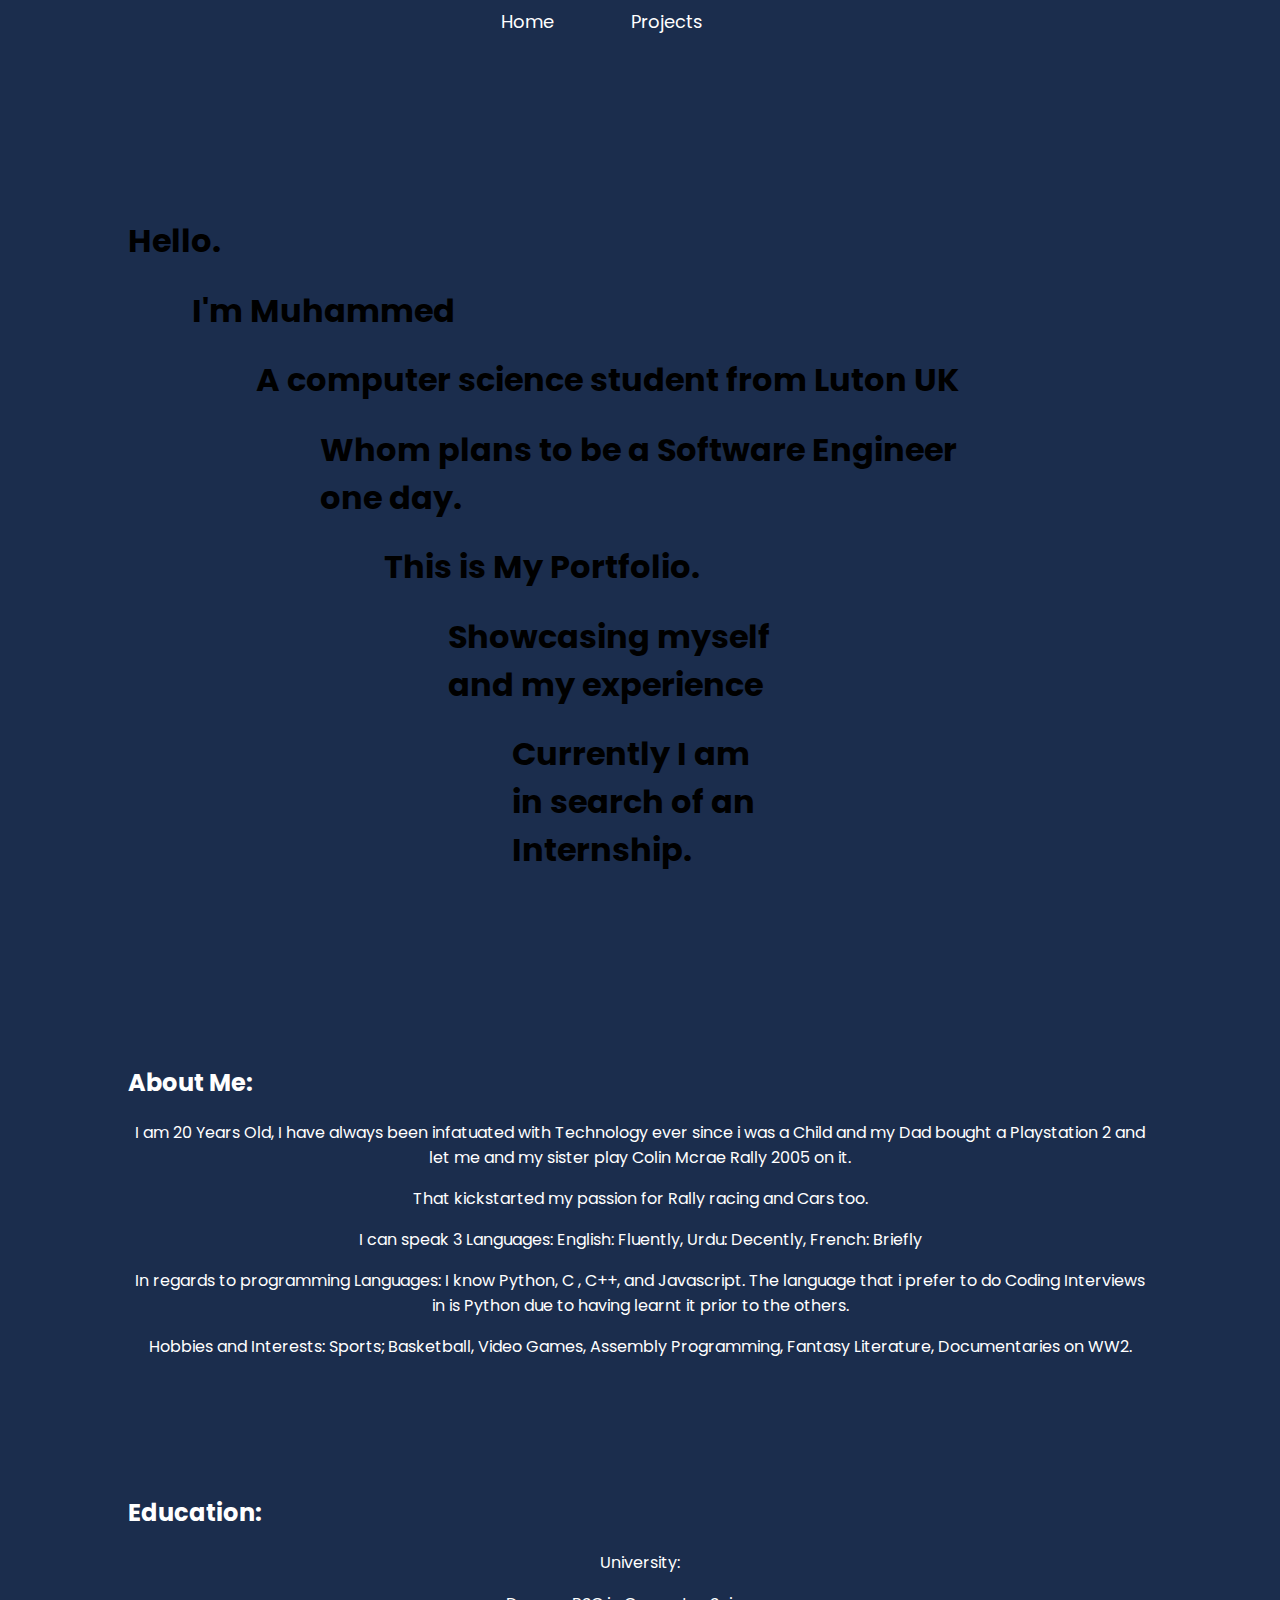
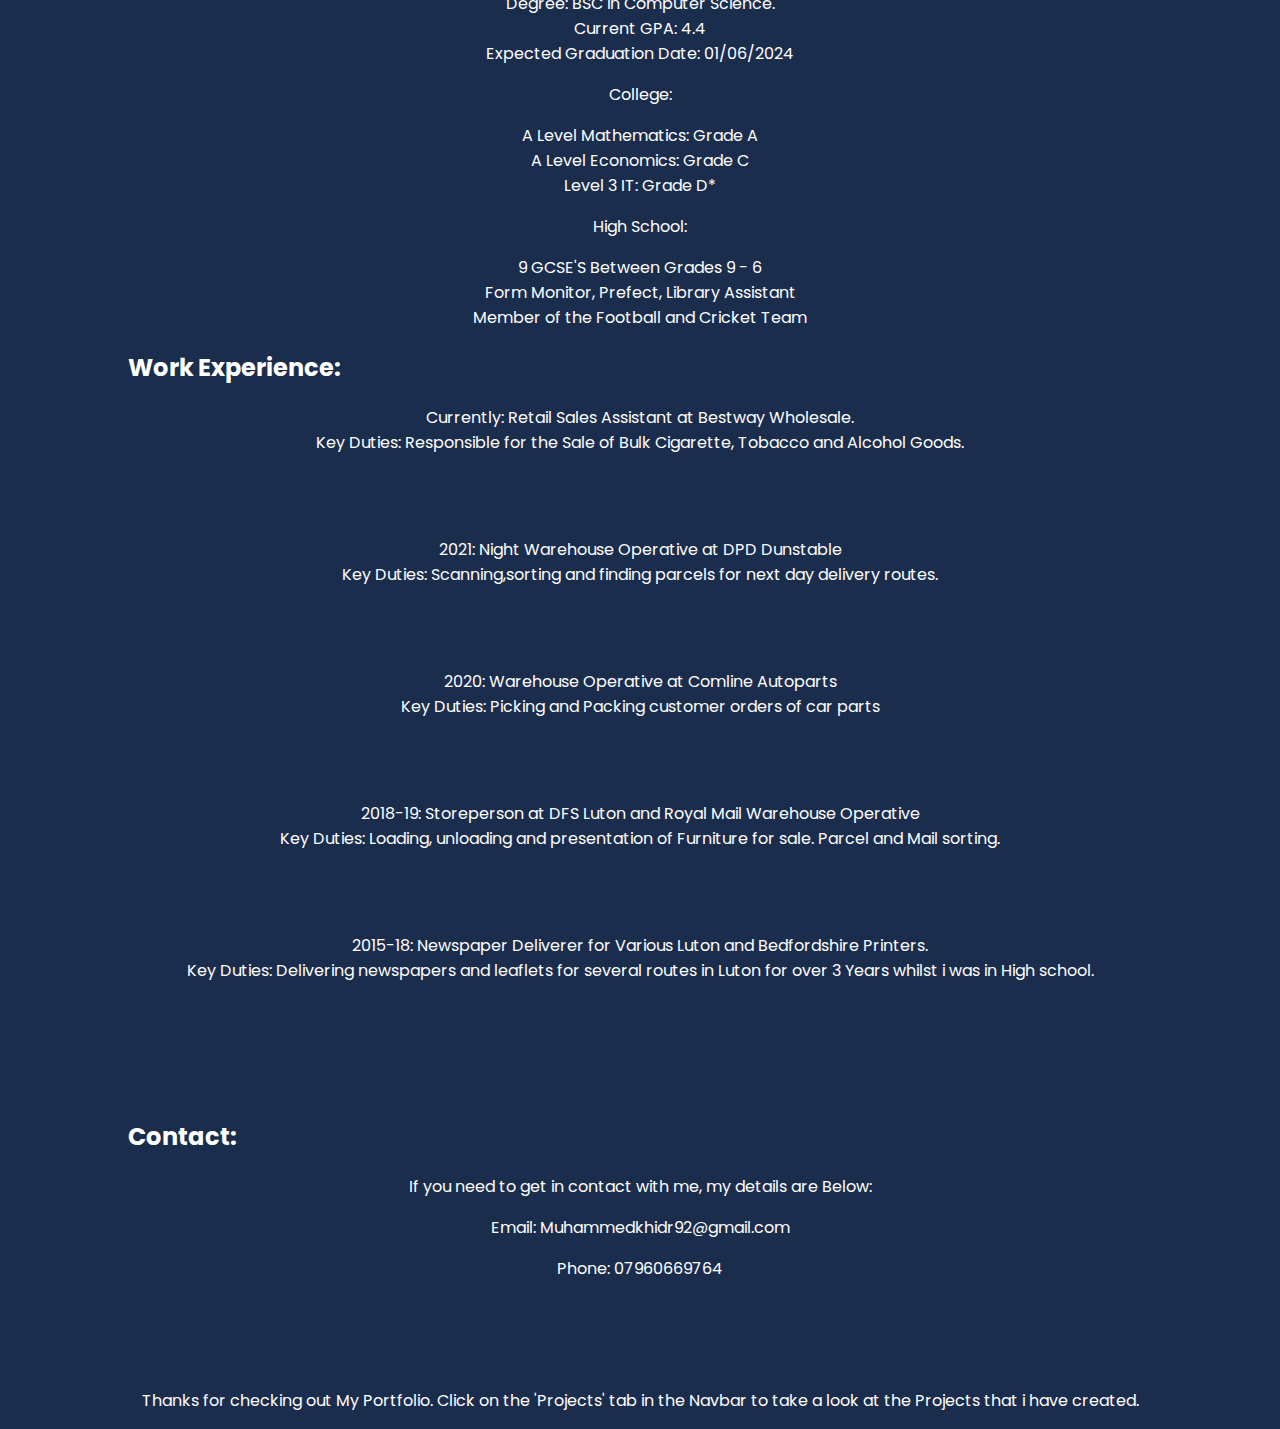
<file: index.html>
<!DOCTYPE HTML>

<!DOCTYPE html>
<html lang="en">
<head>
    <meta charset="UTF-8">
    <meta http-equiv="X-UA-Compatible" content="IE=edge">
    <meta name="viewport" content="width=device-width, initial-scale=1.0">
    <link rel = "stylesheet" href = "Style.css">
    <link rel = "icon" href = "#" type = "favicon">
    <link href="https://fonts.googleapis.com/css2?family=Poppins&display=swap" rel="stylesheet">
    <title></title>
</head>

<body>
    <nav id ="Navbar">
        <a href = # class ="ToggleMenu"> 
        <span class ="Bar"></span>
        <span class ="Bar"></span>
        <span class ="Bar"></span>
        </a>
        <div id ="navbox">
            <a href = "index.html" class ="navLinks">Home</a>
            <a href = "Portfolio.html" class ="navLinks">Projects</a>
            </div>
        <!-- THIS CONTAINER IS FOR THE MENU BUTTON NAVBAR -->
        <div class ="menucontainer">
            <ul class ="navList"> 
                <li class="listlink"><a href = "index.html" class ="navLinks">Home</a></li>
                <li class ="listlink"><a href = "Portfolio.html" class ="navLinks">Projects</a></li>
            </ul>
        </div>
    </nav>
    <br><br><br><br><br>
    <!-- INTRO H1. SAYS MY NAME AND SOME OTHER STUFF. -->
    <h1 id = "Intro" class = "H1s">Hello.</h1>
    <h1 id = "name" class ="H1s">I'm Muhammed</h1>
    <h1 id = "l1" class ="H1s">A computer science student from Luton UK</h1>
    <h1 id = "l2" class ="H1s">Whom plans to be a Software Engineer one day.</h1>
    <h1 id = "l3" class ="H1s">This is My Portfolio.</h1>
    <h1 id = "l4" class ="H1s">Showcasing myself and my experience</h1>
    <h1 id = "l5" class ="H1s">Currently I am in search of an Internship.</h1>

    <br><br><br><br><br><br>

    <h2 id = "About">About Me:</h2>
    <p class = "Paragraphs" id = "PME"> I am 20 Years Old, I have always been infatuated with Technology ever since i was a Child and my Dad bought a Playstation 2 
        and let me and my sister play Colin Mcrae Rally 2005 on it. </p>
    <p class = "Paragraphs" id = "PME"> That kickstarted my passion for Rally racing and Cars too. </p>    
    <p class = "Paragraphs" id = "PME">I can speak 3 Languages: English: Fluently, Urdu: Decently, French: Briefly</p>
    <p class = "Paragraphs" id = "PME">In regards to programming Languages: I know Python, C , C++, and Javascript. The language that i prefer to do Coding Interviews in is Python due to having learnt it prior to the others. </p>
    <p class = "Paragraphs" id = "PME">Hobbies and Interests: Sports; Basketball, Video Games, Assembly Programming, Fantasy Literature, Documentaries on WW2.</p>

    <br><br><br><br>
    
    <h2 id = "About">Education:</h2>
    <p class = "Paragraphs"> <span>University:</span> </p>
    <p class = "Paragraphs" id = "P1"> Degree: BSC in Computer Science. <br>  Current GPA: 4.4 <br> Expected Graduation Date: 01/06/2024</p>
    <p class = "Paragraphs"> <span>College:</span> </p>
    <p class = "Paragraphs" id = "P1"> A Level Mathematics: Grade A <br>  A Level Economics: Grade C <br> Level 3 IT: Grade D* </p>
    <p class = "Paragraphs"> <span>High School:</span> </p>
    <p class = "Paragraphs" id = "P1"> 9 GCSE'S Between Grades 9 - 6 <br>  Form Monitor, Prefect, Library Assistant <br> Member of the Football and Cricket Team </p>

    <h2 id = "About">Work Experience:</h2>
    <p class = "Paragraphs" >Currently: Retail Sales Assistant at Bestway Wholesale.<br> Key Duties: Responsible for the Sale of Bulk Cigarette, Tobacco and Alcohol Goods.</p>
    <br><br>
    <p class = "Paragraphs" >2021: Night Warehouse Operative at DPD Dunstable<br> Key Duties: Scanning,sorting and finding parcels for next day delivery routes.</p>
    <br><br>
    <p class = "Paragraphs" >2020: Warehouse Operative at Comline Autoparts<br> Key Duties: Picking and Packing customer orders of car parts</p>
    <br><br>
    <p class = "Paragraphs" >2018-19: Storeperson at DFS Luton and Royal Mail Warehouse Operative<br> Key Duties: Loading, unloading and presentation of Furniture for sale.  Parcel and Mail sorting.</p>
    <br><br>
    <p class = "Paragraphs" >2015-18: Newspaper Deliverer for Various Luton and Bedfordshire Printers.<br> Key Duties: Delivering newspapers and leaflets for several routes in Luton for over 3 Years whilst i was in High school.</p>
    <br><br><br><br>

    <h2 id = "About">Contact:</h2>
    <p class = "Paragraphs">If you need to get in contact with me, my details are Below:</p>
    <p class = "Paragraphs" >Email: Muhammedkhidr92@gmail.com</p>
    <p class = "Paragraphs" >Phone: 07960669764</p>

    <br><br><br>

    <p class = "Paragraphs"> Thanks for checking out My Portfolio. Click on the 'Projects' tab in the Navbar to take a look at the Projects that i have created. </p>


    
    

<script src ="index.js"></script>    
</body>
</html>
</file>
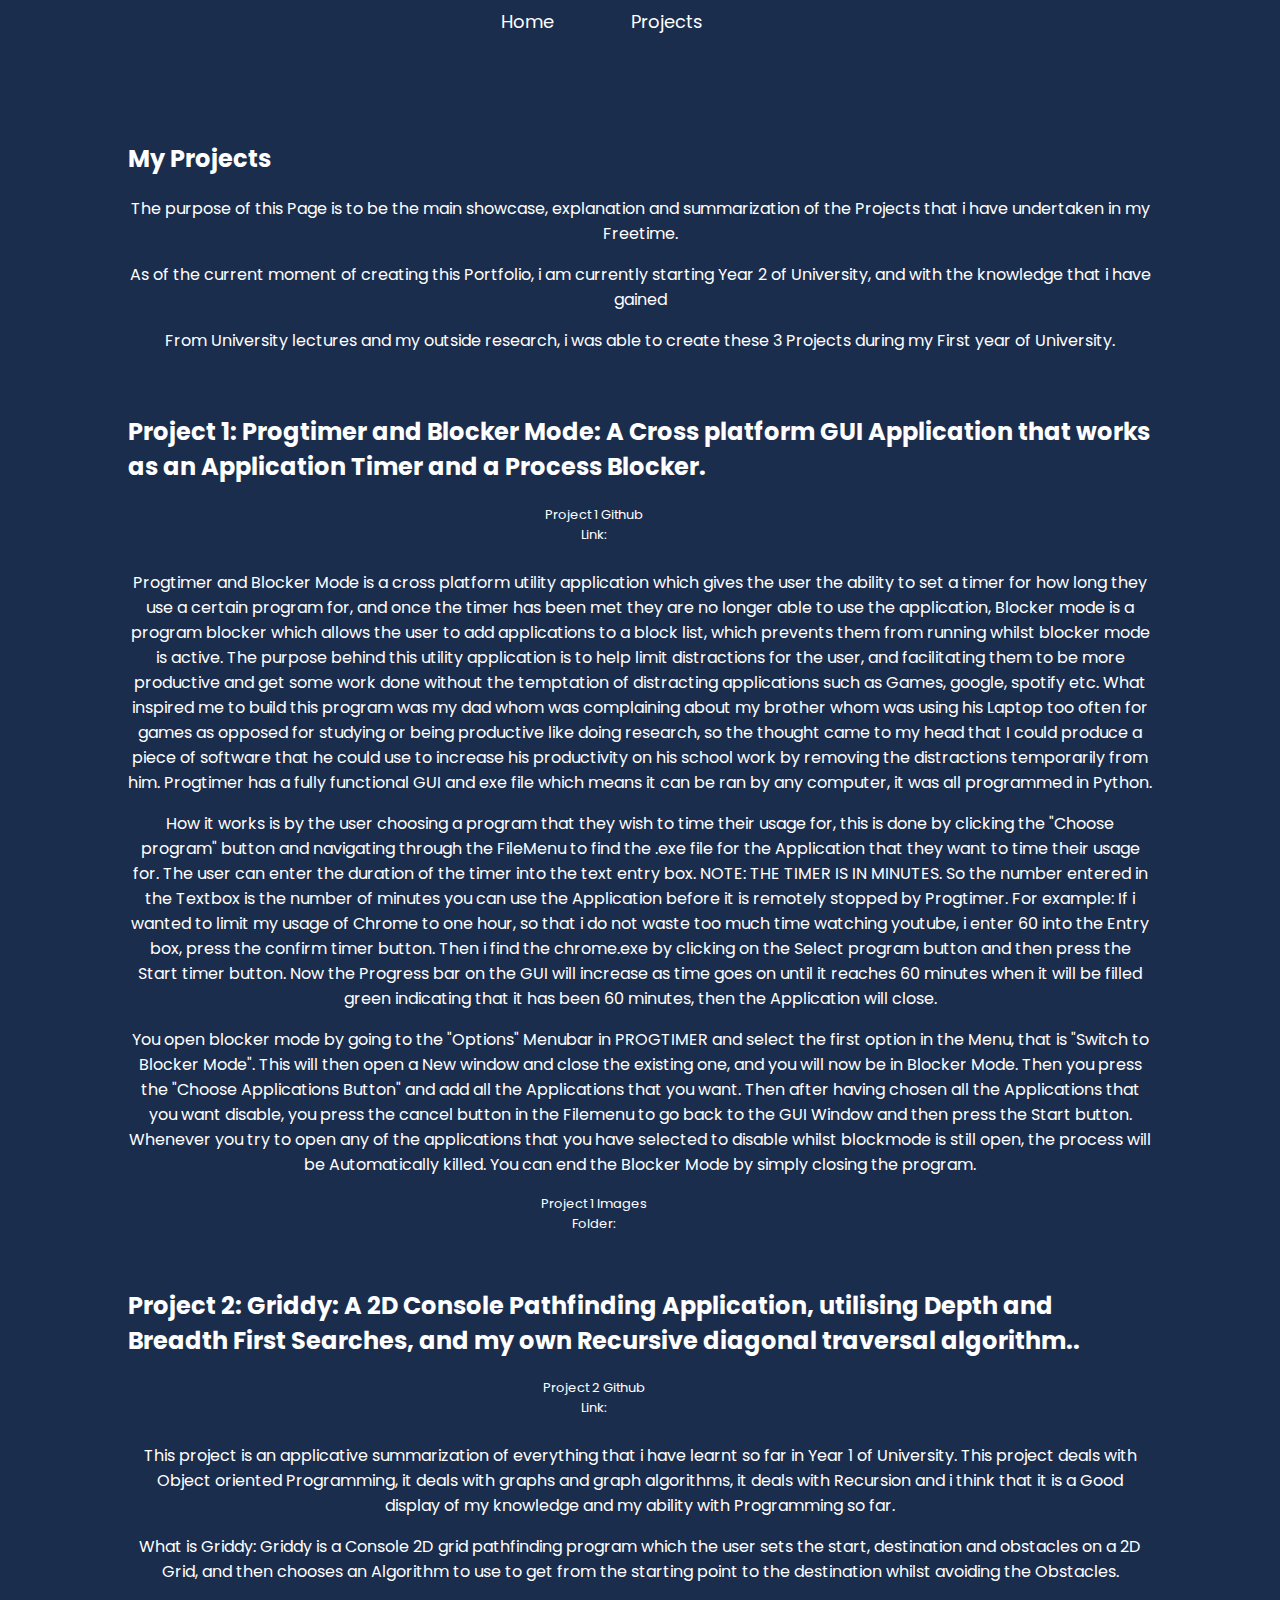
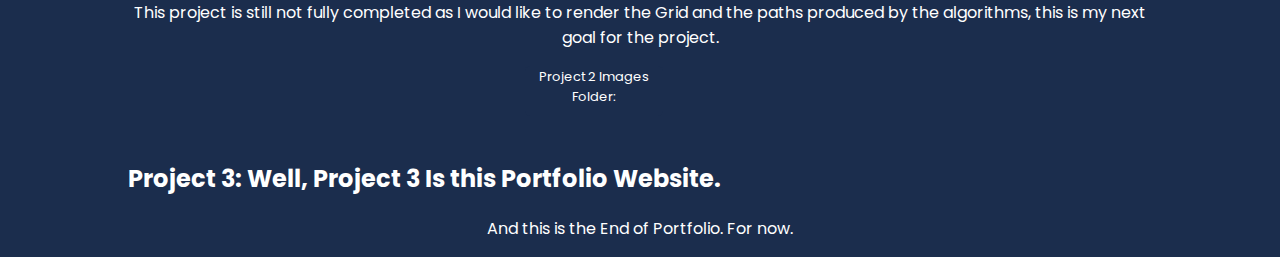
<file: Portfolio.html>
<!DOCTYPE html>
<html lang="en">
<head>
    <meta charset="UTF-8">
    <meta http-equiv="X-UA-Compatible" content="IE=edge">
    <meta name="viewport" content="width=device-width, initial-scale=1.0">
    <link rel = "stylesheet" href = "Style.css">
    <link rel = "icon" href = "#" type = "favicon">
    <link href="https://fonts.googleapis.com/css2?family=Poppins&display=swap" rel="stylesheet">
    <title>Muhammed Khidr's Projects</title>
</head>
<body>

    <nav id ="Navbar">
        <a href = # class ="ToggleMenu"> 
        <span class ="Bar"></span>
        <span class ="Bar"></span>
        <span class ="Bar"></span>
        </a>
        <div id ="navbox">
            <a href = "index.html" class ="navLinks">Home</a>
            <a href = "Portfolio.html" class ="navLinks">Projects</a>
            </div>
        <!-- THIS CONTAINER IS FOR THE MENU BUTTON NAVBAR -->
        <div class ="menucontainer">
            <ul class ="navList"> 
                <li class="listlink"><a href = "index.html" class ="navLinks">Home</a></li>
                <li class ="listlink"><a href = "Portfolio.html" class ="navLinks">Projects</a></li>
            </ul>
        </div>
    </nav>
    <br><br>

    <h2 id= "projects">My Projects</h2>
    <p class = "Paragraphs">The purpose of this Page is to be the main showcase, explanation and summarization of the Projects that i have undertaken in my Freetime. </p>
    <p class = "Paragraphs">As of the current moment of creating this Portfolio, i am currently starting Year 2 of University, and with the knowledge that i have gained</p>
    <p class = "Paragraphs">From University lectures and my outside research, i was able to create these 3 Projects during my First year of University.</p>
    <br>

    <h2 id = "PR1">Project 1: Progtimer and Blocker Mode: A Cross platform GUI Application that works as an Application Timer and a Process Blocker.</h2>  
    <a class = "link" href = "https://github.com/FarengarsAnvil/Program-Timer-and-Blocker-Mode-Disable-Distractions"><button id = "PT" class = "project-btn">Project 1 Github Link:</button></a>
    <p class = "Paragraphs">Progtimer and Blocker Mode is a cross platform utility application which gives the user the ability to set a timer for how long they use a certain program for, and once the timer has been met they are no longer able to use the application, Blocker mode is a program blocker which allows the user to add applications to a block list, which prevents them from running whilst blocker mode is active. 
        The purpose behind this utility application is to help limit distractions for the user, and facilitating them to be more productive and get some work done without the temptation of distracting applications such as Games, google, spotify etc. 
        What inspired me to build this program was my dad whom was complaining about my brother whom was using his Laptop too often for games as opposed for studying or being productive like doing research, so the thought came to my head that I could produce a piece of software that he could use to increase his productivity on his school work by removing the distractions temporarily from him. 
        Progtimer has a fully functional GUI and exe file which means it can be ran by any computer, it was all programmed in Python. 
        </p>
    <p class = "Paragraphs"> How it works is by the user choosing a program 
        that they wish to time their usage for, this is done by clicking the "Choose program" button and navigating through the FileMenu to find the .exe file for the Application that they want to time their usage for. 
        The user can enter the duration of  the timer into the text entry box. NOTE: THE TIMER IS IN MINUTES. So the number entered in the Textbox is the number of minutes you can use the Application before it is remotely stopped by Progtimer.
        For example: If i wanted to limit my usage of Chrome to one hour, so that i do not waste too much time watching youtube, i enter 60 into the Entry box, press the confirm timer button. Then i find the chrome.exe by clicking on the Select program button and then press the Start timer button. 
        Now the Progress bar on the GUI will increase as time goes on until it reaches 60 minutes when it will be filled green indicating that it has been 60 minutes, then the Application will close.</p>    

    <p class = "Paragraphs"> You open blocker mode by going to the "Options" Menubar in PROGTIMER and select the first option in the Menu, that is "Switch to Blocker Mode". This will then open a New window and close the existing one, and you will now be in Blocker Mode. 
        Then you press the "Choose Applications Button" and add all the Applications that you want. Then after having chosen all the Applications that you want disable, you press the cancel button in the Filemenu to go back to the GUI Window and then press the Start button. 
        
        
        Whenever you try to open any of the applications that you have selected to disable whilst blockmode is still open, the process will be Automatically killed. 
        You can end the Blocker Mode by simply closing the program. </p>  

        <a class = "link" href = "https://drive.google.com/drive/u/0/folders/1WFPeCG7SMD-PmKk8VpKYNGb_Az8UfMJM"><button  class = "project-btn">Project 1 Images Folder:</button></a>  
        <br> 
    <h2 id = "PR1">Project 2: Griddy: A 2D Console Pathfinding Application, utilising Depth and Breadth First Searches, and my own Recursive diagonal traversal algorithm..</h2>
    <a class = "link" href = "https://github.com/FarengarsAnvil/Griddy-2D-Pathfinder-w-DFS.-BFS-and-Recursion-traversal-Algorithm"><button id = "PT2" class = "project-btn">Project 2 Github Link:</button></a>
    <p class ="Paragraphs">This project is an applicative summarization of everything that i have learnt so far in Year 1 of University. This project deals with Object oriented Programming, it deals with graphs and graph algorithms, it deals with Recursion and i think that it is a Good display of my knowledge and my ability with Programming so far.</p>
    <p class ="Paragraphs">What is Griddy: Griddy is a Console 2D grid pathfinding program which the user sets the start, destination and obstacles on a 2D Grid, and then chooses an Algorithm to use to get from the starting point to the destination whilst avoiding the Obstacles.</p>
    <p class = "Paragraphs"> This project is still not fully completed as I would like to render the Grid and the paths produced by the algorithms, this is my next goal for the project.</p>    
    <a class = "link" href = "https://drive.google.com/drive/u/0/folders/1BSJRPOukOaFuJ08KQIvFofcQ8e6kd0uW"><button  class = "project-btn">Project 2 Images Folder:</button></a> 
    <br>
    <h2 id = "PR1">Project 3: Well, Project 3 Is this Portfolio Website.</h2>
    <p class = "Paragraphs"> And this is the End of Portfolio. For now.</p>
         

        



 <script src = "index.js"></script>   
</body>
</html>
</file>
<file: Style.css>
body{
    margin:0;
    font-size:16px;
    font-family: 'Poppins', sans-serif;
    background-color: #1b2d4d;

}


/** DESKTOP NAVBAR STYLE**/
#Navbar{
    width:100%;
    height:7vh;
    padding-top: 8px;
    background-color: #1b2d4d;
    position:fixed top;

}

#navbox{
    display:flex;
    justify-content:center;
    width:100%;
    background-color:#1b2d4d;
}

.navLinks{
    text-decoration: none;
    font-size:18px;
    margin-right:6%;
    
}

/** END OF DESKTOP NAV**/

/** START OF MENU NAVBAR FOR MOBILE AND SMALL SCREEN **/
.ToggleMenu{
    position:absolute;
    top:.75rem;
    right:3rem;
    padding-bottom:8px;
    display:none;
    flex-direction: column;
    justify-content: space-between;
    background-color: #1b2d4d;
    width:30px;
    height:23px;
}

.Bar{
    height:3px;
    width:100%;
    background-color:#FFF;;
    border-radius: 10px;
    cursor: pointer;
}
/** MEDIA QUERY FOR THE NAVIGATION MENU FOR PHONES AND SMALL SCREENS CAUSES NAV TO SWAP**/
@media (max-width: 600px) {
    #navbox{
        display:none;
    }
    
    .ToggleMenu{
        display:flex;
    }

    .ToggleMenu :hover{
        scale: 1.5;
        transition: 0.2s ease-in;
    }
}

.menucontainer{
    display:none;
    flex-direction: column;
    background-color: #1b2d4d;

}

.menucontainer.active{
    display:flex;
}

.navList{
    list-style:none;
    background-color:#1b2d4d;
    display:flex;
    flex-direction: column;
    justify-content:center;
}

.listlink{
    display:flex;
    justify-content: center;
    margin-top:5%;
}

/** END OF MENU BUTTON NAV FOR MOBILE STYLING.**/

a{ 
    cursor: pointer;
    font-family: 'Poppins', sans-serif;
    color:white;
    font-weight:400;
}

a:hover{
    text-decoration: underline;
    text-decoration-color: violet;
    text-decoration-thickness: 5px;
    transition: 0.5s ease;
}

.Paragraphs{
    display:flex;
    justify-content:center;
    text-align:center;
    padding-left: 10%;
    padding-right:10%;
    font-size: 16px;
    font-weight:400;
    color:white;
    font-family: 'Poppins', sans-serif;
}

.Paragraphs:hover{
    text-decoration: underline solid;
    text-decoration-color: #fff;;
}

.H1s{
    display:flex;
    padding-left: 10%;
    padding-right:10%;
    font-family: 'Poppins', sans-serif;
    animation:color-animation 4s linear infinite;
}

#Intro{
    --color-1: #FFFFFF;
    --color-2: #884488;
    --color-3: #32a852;

}


#name{
    padding-left: 15%;
    padding-right:15%;
    --color-1: #465856;
    --color-2: #997761;
    --color-3: #FFFFFF;
}


#l1{
    padding-left: 20%;
    padding-right: 20%;
    --color-1:  #598234;
    --color-2:  #2fede1;
    --color-3:  #e3e31b;
}

#l2{
    padding-left: 25%;
    padding-right: 25%;
    --color-1:  #444968; 
    --color-2:  #777794;
    --color-3: #584550;
}

#l3{
    padding-left: 30%;
    padding-right: 30%;
    --color-1:  #666999;
    --color-2:  #cc5312;
    --color-3: #09e34e;
}

#l4{
    padding-left: 35%;
    padding-right: 35%;
    --color-1:  #6d8a25;
    --color-2:  #34815a;
    --color-3: #e410e8;
}

#l5{
    padding-left: 40%;
    padding-right: 40%;
    --color-1:  #9e1179;
    --color-2:  #d5ed5a;
    --color-3:   #ff1c46;
}




@keyframes color-animation {
    0%    {color: var(--color-1)}
    32%   {color: var(--color-1)}
    33%   {color: var(--color-2)}
    65%   {color: var(--color-2)}
    66%   {color: var(--color-3)}
    99%   {color: var(--color-3)}
    100%  {color: var(--color-1)}
  }
  

h2{
    color:white;
    padding-inline: 10%;

  }

  .project-btn{
    color: white;
    background-color:#1b2d4d;
    display:flex;
    justify-content: center;
    text-align: inline;
    height: 50px;
    font-size: 13px;
    width: 138px;
    border: none;
    border-radius: 5px;
    margin-inline: 41%;
    cursor:pointer;
    font-family: 'Poppins', sans-serif;
  }

  /** This is for the A Tag Nested in Buttons on the Projects Page **/
  .link{
    text-decoration: none;
  }

  .gallery{

    padding: 5px;
    display: flex;
    justify-content: center;
    align-items: center;
    max-height: 100px;
    max-width: 100px;

  }
</file>
